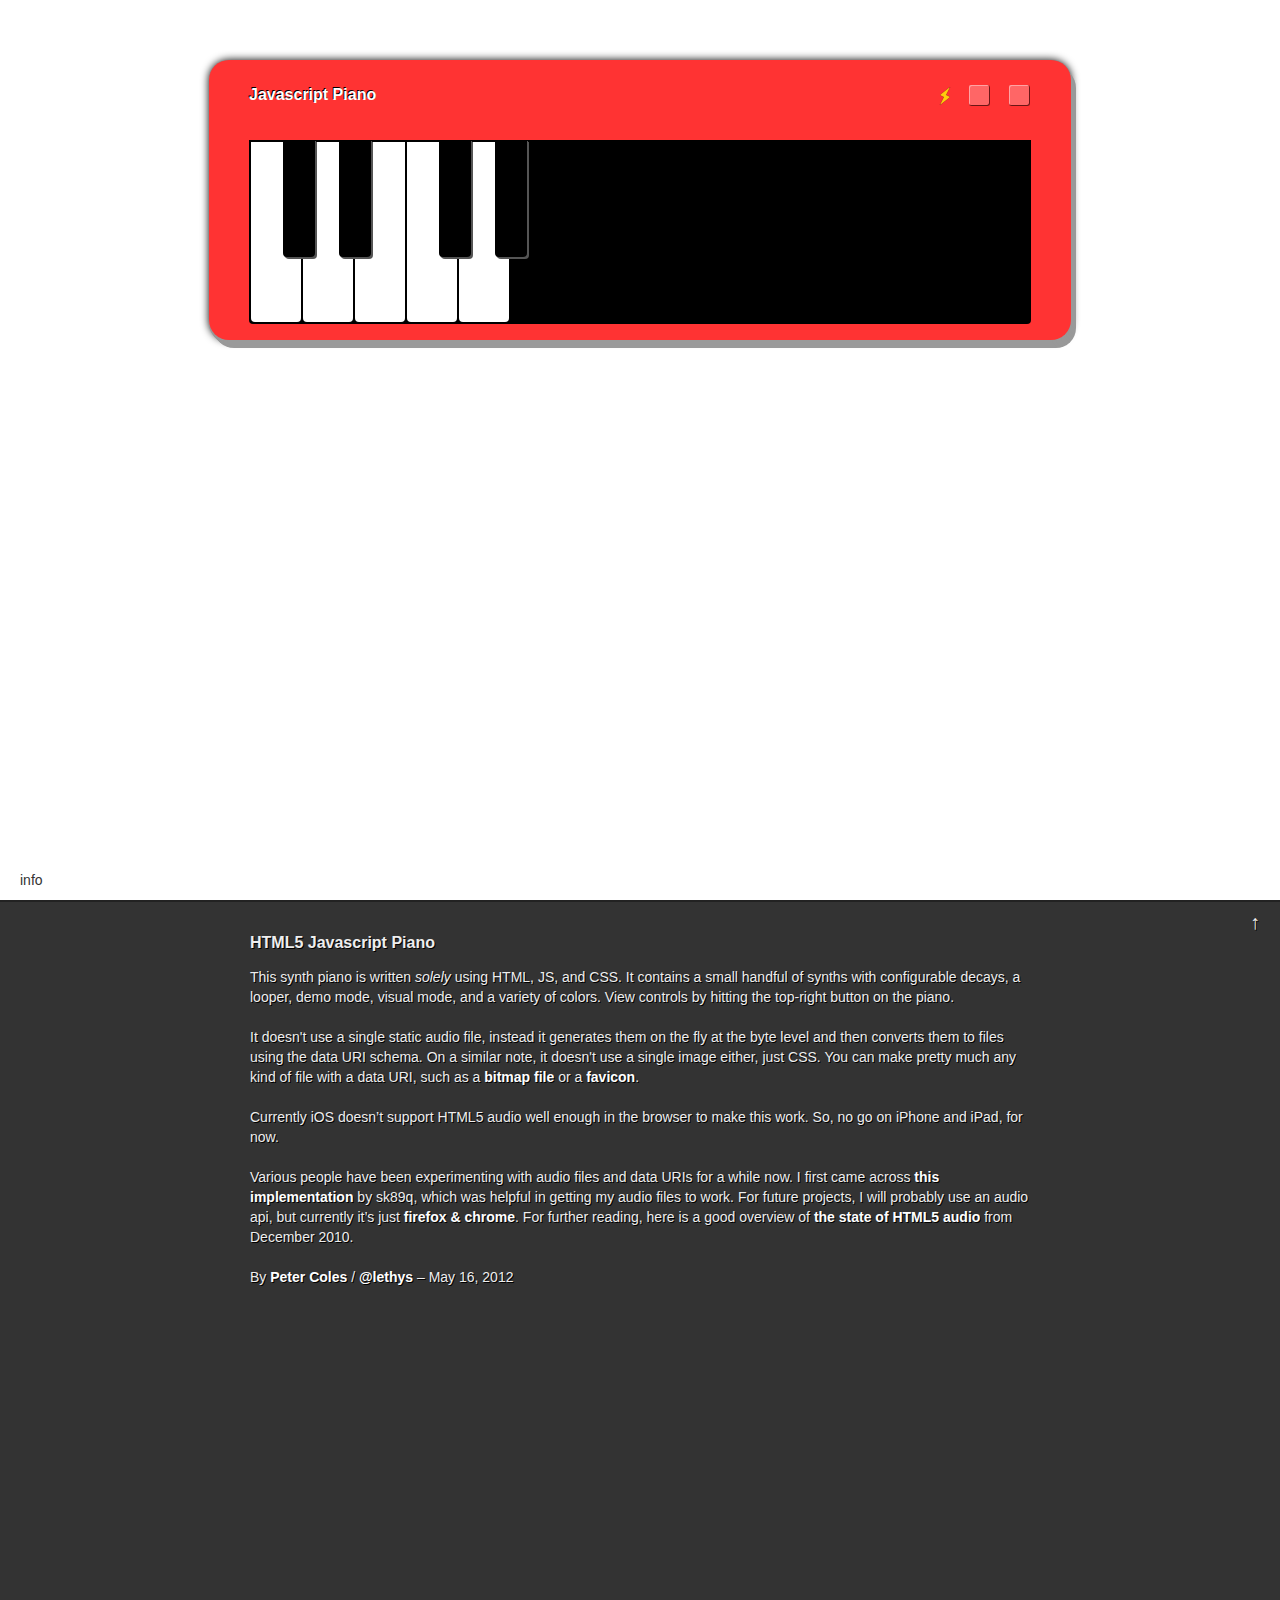
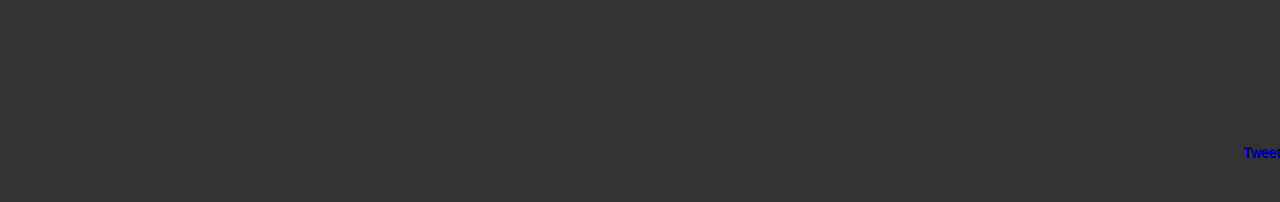
<file: jsPiano/index.html>
<!DOCTYPE html>
<html>
    <head>
        <meta charset=utf-8>
        <title>HTML5 JavaScript Piano - with Data URIs</title>
        <meta name="description" content="A synth piano synth that generates all of its audio files dynamically using JavaScript and data URIs. Choose from a variety of sounds styles and play with the looper, visual waveforms, and more." />
        <link rel="stylesheet" type="text/css" href="piano.css" />
        <meta property="og:image" content="http://mrcoles.com/media/img/piano-visual-mode.png">
        <link rel="image_src" href="http://mrcoles.com/media/img/piano-visual-mode.png" />
    </head>
    <body>
        <div id="content">
            <div id="content-inner">
                <div id="piano">
                    <h1>Javascript Piano</h1>
                    <div class="help show" tabindex="1">
                        <div class="help-inner">
                            <div id="synth-settings"></div>
                            <div class="opts">
                                <p><strong>Controls:</strong></p>
                                <p>play using home row &amp; above &nbsp; /</p>
                                <p>change playable keys: “,” &amp; “.” &nbsp; /</p>
                                <p>shift keyboard: ← &amp; → <span id="shift"></span></p>
                            </div>
                            <div class="opts">
                                <p><strong>Extras:</strong></p>
                                <p class="toggle-color toggle hold">Color - c &nbsp; /</p>
                                <p class="toggle-demo toggle">Demo - m &nbsp; /</p>
                                <p class="toggle-animate toggle">Visual mode - 8 &nbsp; /</p>
                                <p class="toggle-looper">Looper - 9 &nbsp; /</p>
                                <p>Help - 0</p>
                            </div>
                        </div>
                    </div>
                    <div class="loop" tabindex="2">loop</div>
                </div>
            </div>
        </div>
        <div id="below">
            <p id="info">info</p>
            <p id="top">↑</p>
            <div id="below-inner">
                <h2>HTML5 Javascript Piano</h2>
                <p>This synth piano is written <em>solely</em> using HTML, JS, and CSS. It contains a small handful of synths with configurable decays, a looper, demo mode, visual mode, and a variety of colors. View controls by hitting the top-right button on the piano.</p>
                <p>
                    It doesn't use a single static audio file, instead it generates them on the fly at the byte level and then converts them to files using the data URI schema. On a similar note, it doesn't use a single image either, just CSS.
                    You can make pretty much any kind of file with a data URI, such as a
                    <a href="http://mrcoles.com/low-res-paint/">bitmap file</a> or a
                    <a href="http://mrcoles.com/favicon-generator/">favicon</a>.
                </p>
                <p><span title="May 16, 2012">Currently</span> iOS doesn’t support HTML5 audio well enough in the browser to make this work. So, no go on iPhone and iPad, for now.</p>
                <p>Various people have been experimenting with audio files and data URIs for a while now. I first came across <a href="http://www.sk89q.com/playground/jswav/">this implementation</a> by sk89q, which was helpful in getting my audio files to work. For future projects, I will probably use an audio api, but currently it’s just <a href="http://caniuse.com/audio-api">firefox &amp; chrome</a>. For further reading, here is a good overview of <a href="http://matt.west.co.tt/music/jasmid-midi-synthesis-with-javascript-and-html5-audio/">the state of HTML5 audio</a> from December 2010.</p>
                <p>
                    By <a href="http://mrcoles.com">Peter Coles</a>
                    / <a href="http://twitter.com/lethys">@lethys</a>
                    – May 16, 2012
                </p>
            </div>
            <a href="https://twitter.com/share" class="twitter-share-button" data-url="http://mrcoles.com/piano/" data-text="HTML5 Piano - with a data URI synth" data-via="lethys">Tweet</a>
<script>!function(d,s,id){var js,fjs=d.getElementsByTagName(s)[0];if(!d.getElementById(id)){js=d.createElement(s);js.id=id;js.src="//platform.twitter.com/widgets.js";fjs.parentNode.insertBefore(js,fjs);}}(document,"script","twitter-wjs");</script>
        </div>
        <script src="jquery-1.7.1.min.js"></script>
        <script src="audio.js"></script>
        <script src="piano.js"></script>
    </body>
</html>
</file>
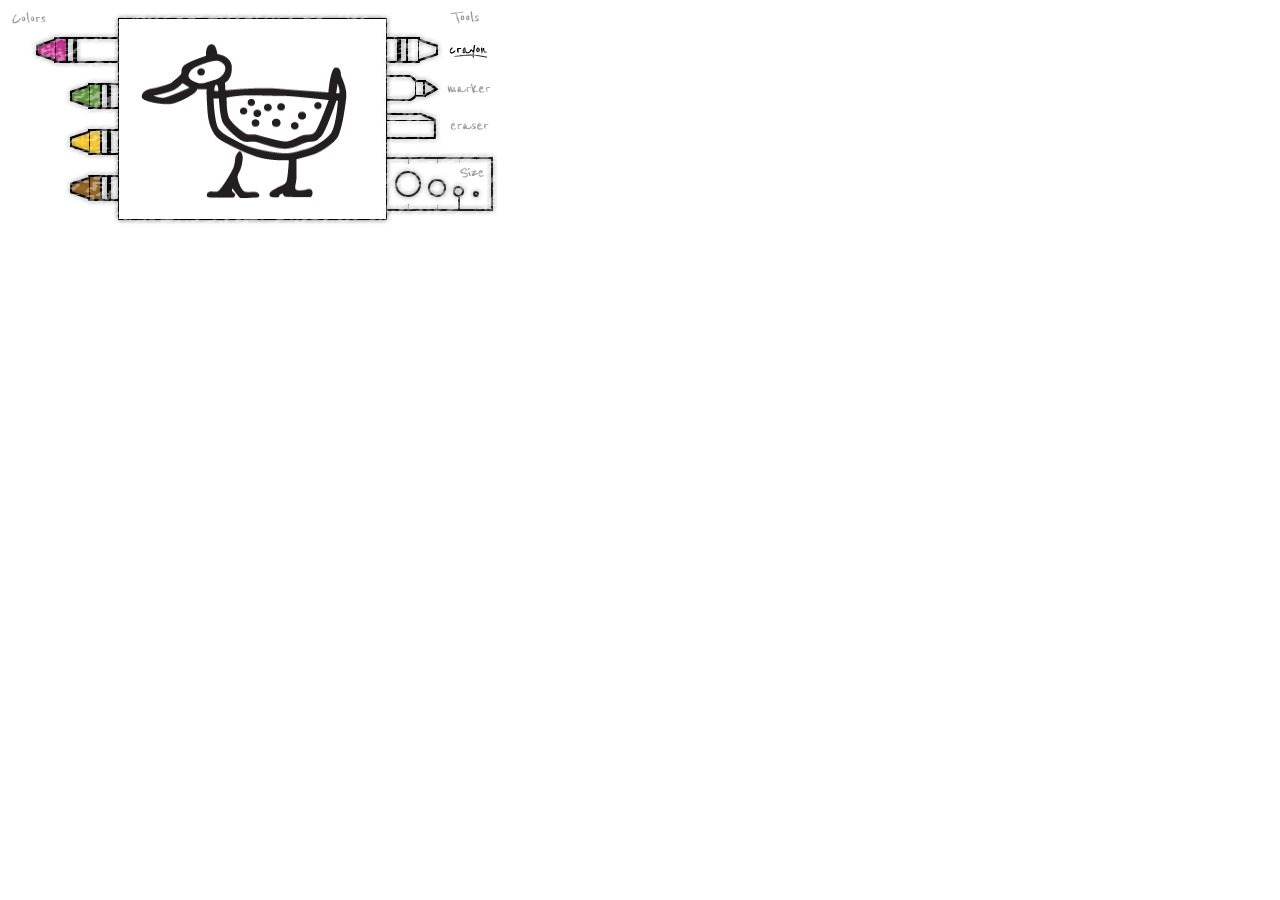
<file: simpleHtml5DrawingApp/html5-canvas-drawing-app.html>
<!DOCTYPE html>
<html>
  <head>
    <title>Create HTML5 Canvas JavaScript Drawing App Example</title>
  </head>
  <body>
    <div id="canvasDiv"></div>
    <!--[if IE]><script type="text/javascript" src="excanvas.js"></script><![endif]-->
    <script type="text/javascript" src="html5-canvas-drawing-app.js"></script>
    <script type="text/javascript">
    	 drawingApp.init();
	</script>
  </body>
</html>
</file>
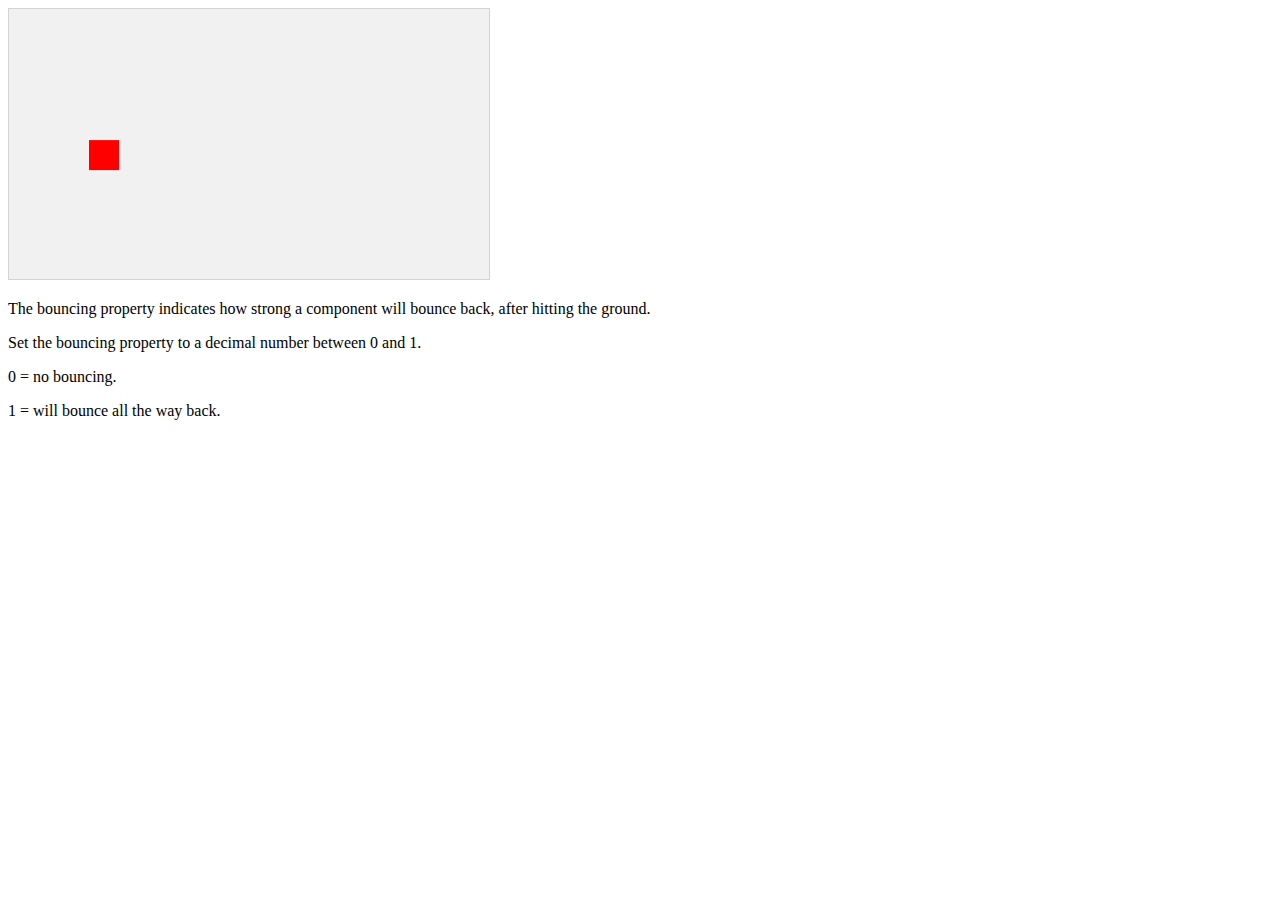
<file: w3schools/bounce.html>
<!DOCTYPE html>
<html>
<head>
<meta name="viewport" content="width=device-width, initial-scale=1.0"/>
<style>
canvas {
    border:1px solid #d3d3d3;
    background-color: #f1f1f1;
}
</style>
</head>
<body onload="startGame()">
<script>

var myGamePiece;

function startGame() {
    myGamePiece = new component(30, 30, "red", 80, 75);
    myGameArea.start();
}

var myGameArea = {
    canvas : document.createElement("canvas"),
    start : function() {
        this.canvas.width = 480;
        this.canvas.height = 270;
        this.context = this.canvas.getContext("2d");
        document.body.insertBefore(this.canvas, document.body.childNodes[0]);
        this.interval = setInterval(updateGameArea, 20);        
    },
    stop : function() {
        clearInterval(this.interval);
    },    
    clear : function() {
        this.context.clearRect(0, 0, this.canvas.width, this.canvas.height);
    }
}

function component(width, height, color, x, y, type) {
    this.type = type;
    this.width = width;
    this.height = height;
    this.x = x;
    this.y = y;    
    this.speedX = 0;
    this.speedY = 0;    
    this.gravity = 0.1;
    this.gravitySpeed = 0;
    this.bounce = 0.6;
    this.update = function() {
        ctx = myGameArea.context;
        ctx.fillStyle = color;
        ctx.fillRect(this.x, this.y, this.width, this.height);
    }
    this.newPos = function() {
        this.gravitySpeed += this.gravity;
        this.x += this.speedX;
        this.y += this.speedY + this.gravitySpeed;
        this.hitBottom();
    }
    this.hitBottom = function() {
        var rockbottom = myGameArea.canvas.height - this.height;
        if (this.y > rockbottom) {
            this.y = rockbottom;
            this.gravitySpeed = -(this.gravitySpeed * this.bounce);
        }
    }
}

function updateGameArea() {
    myGameArea.clear();
    myGamePiece.newPos();
    myGamePiece.update();
}

</script>

<p>The bouncing property indicates how strong a component will bounce back, after hitting the ground.</p>

<p>Set the bouncing property to a decimal number between 0 and 1.</p>

<p>0 = no bouncing.</p>
<p>1 = will bounce all the way back.</p>

</body>
</html>
</file>
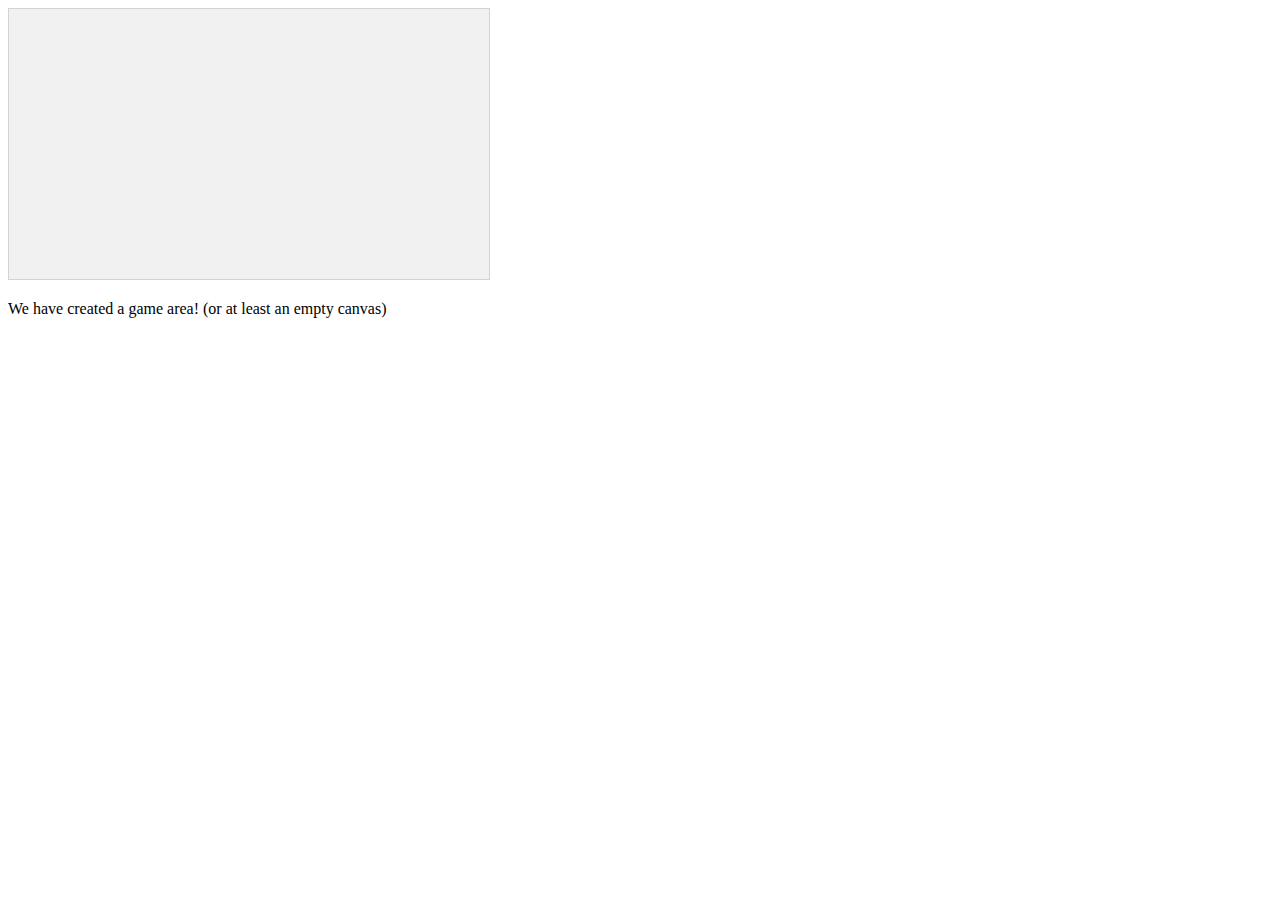
<file: w3schools/canvas.html>
<!DOCTYPE html>
<html>
<head>
<meta name="viewport" content="width=device-width, initial-scale=1.0"/>
<style>
canvas {
    border: 1px solid #d3d3d3;
    background-color: #f1f1f1;
}
</style>
</head>
<body onload="startGame()">
<script>

function startGame() {
    myGameArea.start();
}

var myGameArea = {
    canvas : document.createElement("canvas"),
    start : function() {
        this.canvas.width = 480;
        this.canvas.height = 270;
        this.context = this.canvas.getContext("2d");
        document.body.insertBefore(this.canvas, document.body.childNodes[0]);
    }
}

</script>

<p>We have created a game area! (or at least an empty canvas)</p>

</body>
</html>
</file>
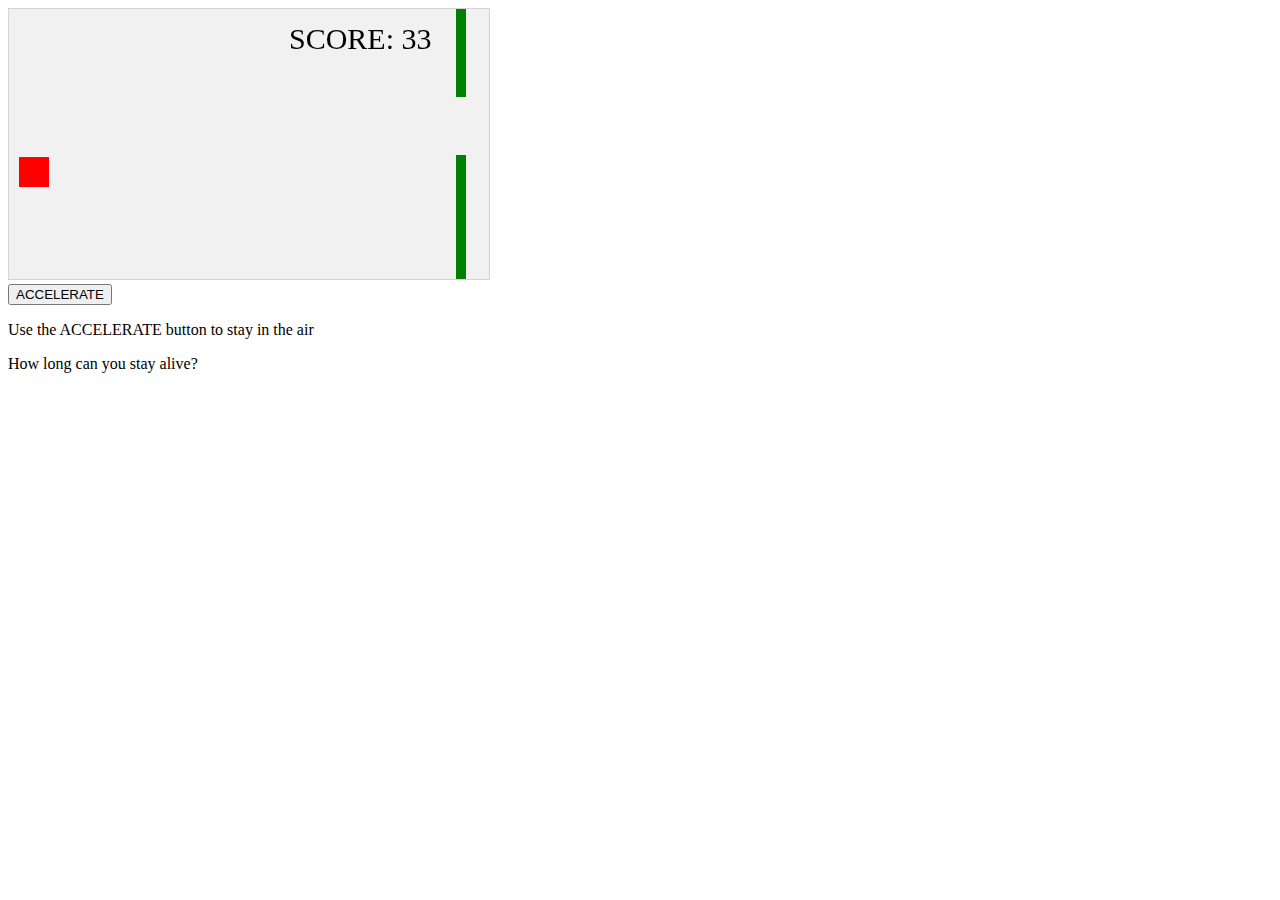
<file: w3schools/gravity.html>
<!DOCTYPE html>
<html>
<head>
<meta name="viewport" content="width=device-width, initial-scale=1.0"/>
<style>
canvas {
    border:1px solid #d3d3d3;
    background-color: #f1f1f1;
}
</style>
</head>
<body onload="startGame()">
<script>

var myGamePiece;
var myObstacles = [];
var myScore;

function startGame() {
    myGamePiece = new component(30, 30, "red", 10, 120);
    myGamePiece.gravity = 0.05;
    myScore = new component("30px", "Consolas", "black", 280, 40, "text");
    myGameArea.start();
}

var myGameArea = {
    canvas : document.createElement("canvas"),
    start : function() {
        this.canvas.width = 480;
        this.canvas.height = 270;
        this.context = this.canvas.getContext("2d");
        document.body.insertBefore(this.canvas, document.body.childNodes[0]);
        this.frameNo = 0;
        this.interval = setInterval(updateGameArea, 20);
        },
    clear : function() {
        this.context.clearRect(0, 0, this.canvas.width, this.canvas.height);
    }
}

function component(width, height, color, x, y, type) {
    this.type = type;
    this.score = 0;
    this.width = width;
    this.height = height;
    this.speedX = 0;
    this.speedY = 0;    
    this.x = x;
    this.y = y;
    this.gravity = 0;
    this.gravitySpeed = 0;
    this.update = function() {
        ctx = myGameArea.context;
        if (this.type == "text") {
            ctx.font = this.width + " " + this.height;
            ctx.fillStyle = color;
            ctx.fillText(this.text, this.x, this.y);
        } else {
            ctx.fillStyle = color;
            ctx.fillRect(this.x, this.y, this.width, this.height);
        }
    }
    this.newPos = function() {
        this.gravitySpeed += this.gravity;
        this.x += this.speedX;
        this.y += this.speedY + this.gravitySpeed;
        this.hitBottom();
    }
    this.hitBottom = function() {
        var rockbottom = myGameArea.canvas.height - this.height;
        if (this.y > rockbottom) {
            this.y = rockbottom;
            this.gravitySpeed = 0;
        }
    }
    this.crashWith = function(otherobj) {
        var myleft = this.x;
        var myright = this.x + (this.width);
        var mytop = this.y;
        var mybottom = this.y + (this.height);
        var otherleft = otherobj.x;
        var otherright = otherobj.x + (otherobj.width);
        var othertop = otherobj.y;
        var otherbottom = otherobj.y + (otherobj.height);
        var crash = true;
        if ((mybottom < othertop) || (mytop > otherbottom) || (myright < otherleft) || (myleft > otherright)) {
            crash = false;
        }
        return crash;
    }
}

function updateGameArea() {
    var x, height, gap, minHeight, maxHeight, minGap, maxGap;
    for (i = 0; i < myObstacles.length; i += 1) {
        if (myGamePiece.crashWith(myObstacles[i])) {
            return;
        } 
    }
    myGameArea.clear();
    myGameArea.frameNo += 1;
    if (myGameArea.frameNo == 1 || everyinterval(150)) {
        x = myGameArea.canvas.width;
        minHeight = 20;
        maxHeight = 200;
        height = Math.floor(Math.random()*(maxHeight-minHeight+1)+minHeight);
        minGap = 50;
        maxGap = 200;
        gap = Math.floor(Math.random()*(maxGap-minGap+1)+minGap);
        myObstacles.push(new component(10, height, "green", x, 0));
        myObstacles.push(new component(10, x - height - gap, "green", x, height + gap));
    }
    for (i = 0; i < myObstacles.length; i += 1) {
        myObstacles[i].x += -1;
        myObstacles[i].update();
    }
    myScore.text="SCORE: " + myGameArea.frameNo;
    myScore.update();
    myGamePiece.newPos();
    myGamePiece.update();
}

function everyinterval(n) {
    if ((myGameArea.frameNo / n) % 1 == 0) {return true;}
    return false;
}

function accelerate(n) {
    myGamePiece.gravity = n;
}
</script>
<br>
<button onmousedown="accelerate(-0.2)" onmouseup="accelerate(0.05)">ACCELERATE</button>
<p>Use the ACCELERATE button to stay in the air</p>
<p>How long can you stay alive?</p>
</body>
</html>
</file>
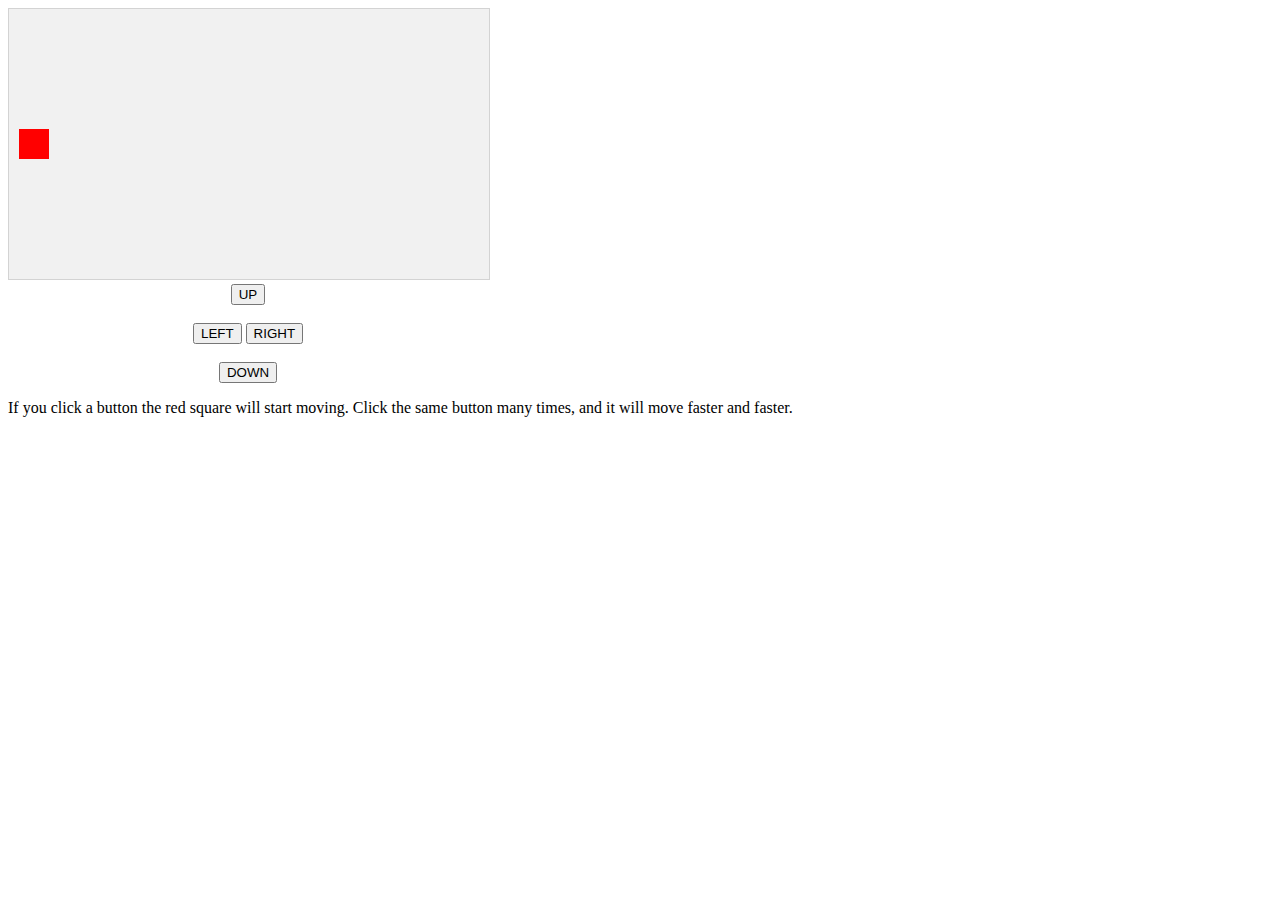
<file: w3schools/keyboardControls.html>
<!DOCTYPE html>
<html>
<head>
<meta name="viewport" content="width=device-width, initial-scale=1.0"/>
<style>
canvas {
    border:1px solid #d3d3d3;
    background-color: #f1f1f1;
}
</style>
</head>
<body onload="startGame()">
<script>

var myGamePiece;

function startGame() {
    myGamePiece = new component(30, 30, "red", 10, 120);
    myGameArea.start();
}

var myGameArea = {
    canvas : document.createElement("canvas"),
    start : function() {
        this.canvas.width = 480;
        this.canvas.height = 270;
        this.context = this.canvas.getContext("2d");
        document.body.insertBefore(this.canvas, document.body.childNodes[0]);
        this.interval = setInterval(updateGameArea, 20);
    },
    clear : function() {
        this.context.clearRect(0, 0, this.canvas.width, this.canvas.height);
    }
}

function component(width, height, color, x, y) {
    this.width = width;
    this.height = height;
    this.speedX = 0;
    this.speedY = 0;
    this.x = x;
    this.y = y;    
    this.update = function() {
        ctx = myGameArea.context;
        ctx.fillStyle = color;
        ctx.fillRect(this.x, this.y, this.width, this.height);
    }
    this.newPos = function() {
        this.x += this.speedX;
        this.y += this.speedY;        
    }    
}

function updateGameArea() {
    myGameArea.clear();
    myGamePiece.newPos();    
    myGamePiece.update();
}

function moveup() {
    myGamePiece.speedY -= 1; 
}

function movedown() {
    myGamePiece.speedY += 1; 
}

function moveleft() {
    myGamePiece.speedX -= 1; 
}

function moveright() {
    myGamePiece.speedX += 1; 
}
</script>
<div style="text-align:center;width:480px;">
  <button onclick="moveup()">UP</button><br><br>
  <button onclick="moveleft()">LEFT</button>
  <button onclick="moveright()">RIGHT</button><br><br>
  <button onclick="movedown()">DOWN</button>
</div>

<p>If you click a button the red square will start moving. Click the same button many times, and it will move faster and faster.</p>
</body>
</html>
</file>
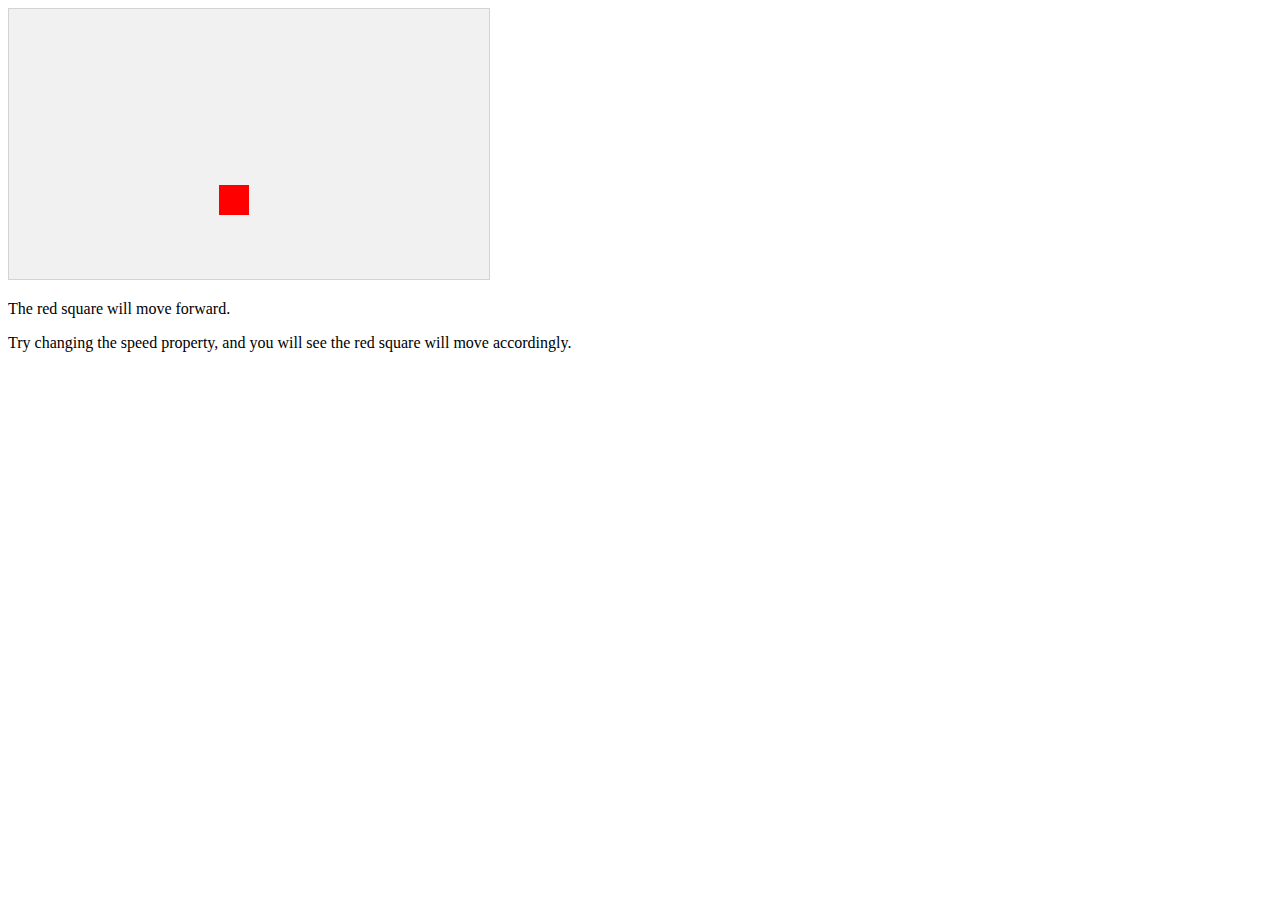
<file: w3schools/movement.html>
<!DOCTYPE html>
<html>
<head>
<meta name="viewport" content="width=device-width, initial-scale=1.0"/>
<style>
canvas {
    border:1px solid #d3d3d3;
    background-color: #f1f1f1;
}
</style>
</head>
<body onload="startGame()">
<script>

var myGamePiece;

function startGame() {
    myGamePiece = new component(30, 30, "red", 225, 225);
    myGameArea.start();
}

var myGameArea = {
    canvas : document.createElement("canvas"),
    start : function() {
        this.canvas.width = 480;
        this.canvas.height = 270;
        this.context = this.canvas.getContext("2d");
        document.body.insertBefore(this.canvas, document.body.childNodes[0]);
        this.frameNo = 0;
        this.interval = setInterval(updateGameArea, 20);
    },
    stop : function() {
        clearInterval(this.interval);
    },    
    clear : function() {
        this.context.clearRect(0, 0, this.canvas.width, this.canvas.height);
    }
}

function component(width, height, color, x, y, type) {

    this.type = type;
    this.width = width;
    this.height = height;
    this.speed = 1;
    this.angle = 0;
    this.x = x;
    this.y = y;    
    this.update = function() {
        ctx = myGameArea.context;
        ctx.save();
        ctx.translate(this.x, this.y);
        ctx.rotate(this.angle);
        ctx.fillStyle = color;
        ctx.fillRect(this.width / -2, this.height / -2, this.width, this.height);        
        ctx.restore();    
    }
    this.newPos = function() {
        this.x += this.speed * Math.sin(this.angle);
        this.y -= this.speed * Math.cos(this.angle);
    }
}

function updateGameArea() {
    myGameArea.clear();
    myGamePiece.newPos();
    myGamePiece.update();
}

</script>

<p>The red square will move forward.</p>
<p>Try changing the speed property, and you will see the red square will move accordingly.</p>
</body>
</html>
</file>
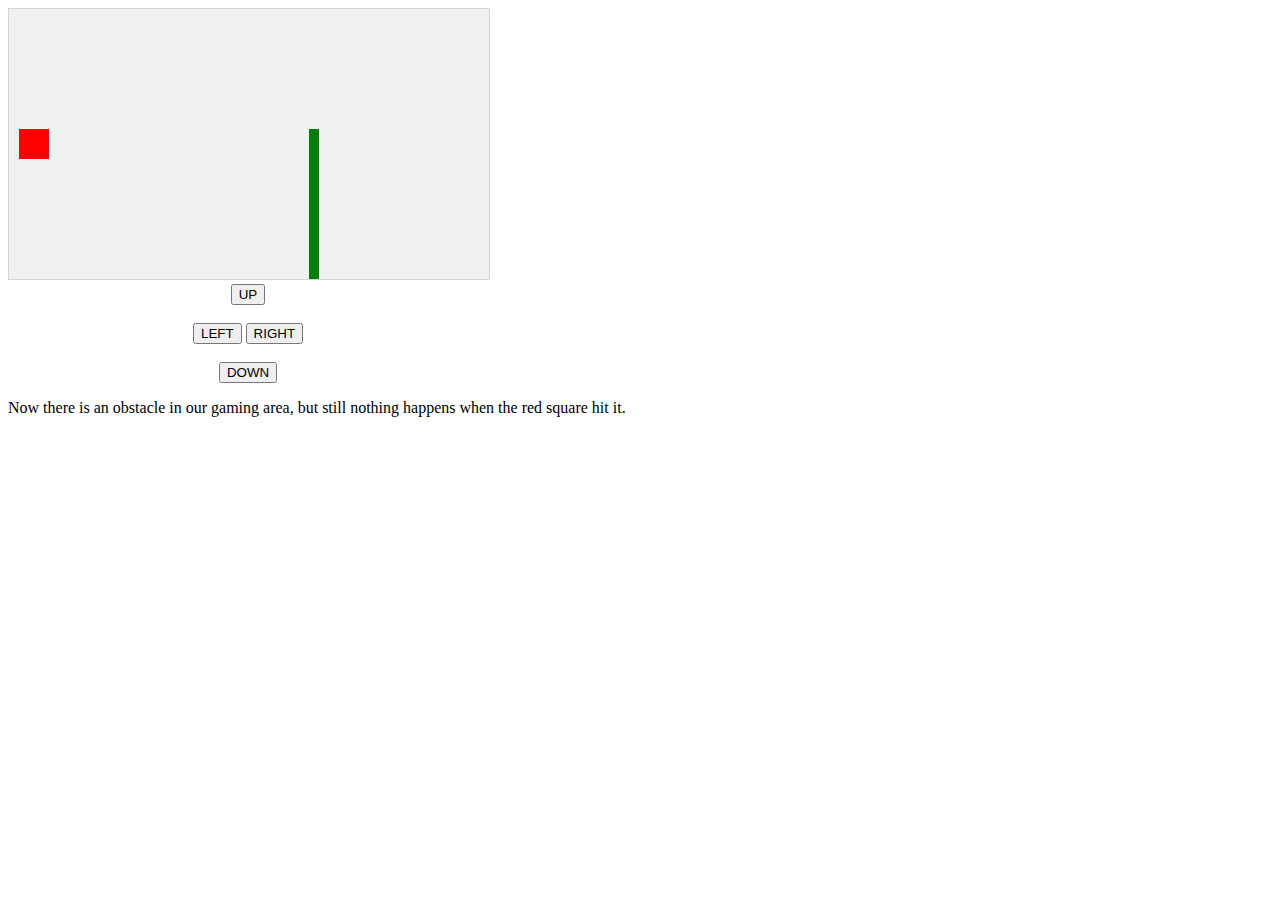
<file: w3schools/obstacles.html>
<!DOCTYPE html>
<html>
<head>
<meta name="viewport" content="width=device-width, initial-scale=1.0"/>
<style>
canvas {
    border:1px solid #d3d3d3;
    background-color: #f1f1f1;
}
</style>
</head>
<body onload="startGame()">
<script>

var myGamePiece;
var myObstacle;

function startGame() {
    myGamePiece = new component(30, 30, "red", 10, 120);
    myObstacle  = new component(10, 200, "green", 300, 120);    
    myGameArea.start();
}

var myGameArea = {
    canvas : document.createElement("canvas"),
    start : function() {
        this.canvas.width = 480;
        this.canvas.height = 270;
        this.context = this.canvas.getContext("2d");
        document.body.insertBefore(this.canvas, document.body.childNodes[0]);
        this.interval = setInterval(updateGameArea, 20);
    },
    clear : function() {
        this.context.clearRect(0, 0, this.canvas.width, this.canvas.height);
    }
}

function component(width, height, color, x, y) {
    this.width = width;
    this.height = height;
    this.speedX = 0;
    this.speedY = 0;    
    this.x = x;
    this.y = y;    
    this.update = function() {
        ctx = myGameArea.context;
        ctx.fillStyle = color;
        ctx.fillRect(this.x, this.y, this.width, this.height);
    }
    this.newPos = function() {
        this.x += this.speedX;
        this.y += this.speedY;        
    }    
}

function updateGameArea() {
    myGameArea.clear();
    myObstacle.update();
    myGamePiece.newPos();    
    myGamePiece.update();
}

function moveup() {
    myGamePiece.speedY = -1; 
}

function movedown() {
    myGamePiece.speedY = 1; 
}

function moveleft() {
    myGamePiece.speedX = -1; 
}

function moveright() {
    myGamePiece.speedX = 1; 
}

function clearmove() {
    myGamePiece.speedX = 0; 
    myGamePiece.speedY = 0; 
}
</script>
<div style="text-align:center;width:480px;">
  <button onmousedown="moveup()" onmouseup="clearmove()" ontouchstart="moveup()">UP</button><br><br>
  <button onmousedown="moveleft()" onmouseup="clearmove()" ontouchstart="moveleft()">LEFT</button>
  <button onmousedown="moveright()" onmouseup="clearmove()" ontouchstart="moveright()">RIGHT</button><br><br>
  <button onmousedown="movedown()" onmouseup="clearmove()" ontouchstart="movedown()">DOWN</button>
</div>
<p>Now there is an obstacle in our gaming area, but still nothing happens when the red square hit it.</p>
</body>
</html>
</file>
<file: jsPiano/piano.css>
/*! Copyright (c) 2013 - Peter Coles (mrcoles.com)
 *  Licensed under the MIT license: http://mrcoles.com/media/mit-license.txt
 */

html,body,div,span,h1,p{margin:0;padding:0;}

html {
    background: #fff;
    font: normal 14px/24px futura, Helvetica, Arial, sans serif;
    color: #999;
}

strong { font-weight: normal; }
a { text-decoration: none; }

html, body { height: 100%; }

#content {
    min-height: 100%;
    text-align: left;
    overflow: hidden;
}

#content-inner {
    padding: 60px 0;
}

#piano {
    position: relative;
    margin: 0 auto;
    padding: 80px 40px 16px;
    width: 782px;
    background: #f33;
    border-radius: 20px;
    box-shadow: 0 1px 0 #999, 0 2px 0 #999, 0 3px 0 #999, 1px 4px 0 #999, 2px 5px 0 #999, 3px 6px 0 #999, 4px 7px 0 #999, 5px 8px 0 #999, 0 0 8px #000;
    z-index: 2;
}


/** keys */

#piano .keys {
    /*width: 1144px;*/
    width: 780px;
    padding: 2px 0 0 2px;
    overflow: hidden;
    background: #000;
    border-radius: 0 0 4px 4px;
}

.key {
    float: left;
    position: relative;
    width: 50px;
    height: 180px;
    margin: 0 2px 2px 0;
    background: #fff;
    border-radius: 0 0 4px 4px;
}
.key.pressed,
.key:active {
    background: #f4f3f3;
    box-shadow: inset 3px 2px 3px #999, inset -3px 2px 3px #999;
}
.key.black {
    width: 0;
    margin: 0;
    z-index: 2;
}
.key.black:after {
    content: "";
    position: absolute;
    top: -2px;
    left: -16px;
    display: block;
    width: 32px;
    height: 117px;
    background: #000;
    border-radius: 0 0 4px 4px;
    box-shadow: 1px 1px 0 #555, 2px 2px 0 #555;
}
.key.black1:after {
    left: -20px;
}
.key.black3:after {
    left: -16px;
}
.key.black.pressed:after,
.key.black:active:after {
    background-color: #222;
}

/* **/


/** header */

h1 {
    position: absolute;
    top: 25px;
    left: 40px;
    font-size: 16px;
    line-height: 20px;
    color: #fff;
    text-shadow: -1px -1px 0 #000
}

/* **/


/** help */

.loop,
.help {
    position: absolute;
    top: 25px;
    right: 42px;
    width: 20px;
    height: 20px;
    color: transparent;
    background: rgba(255, 255, 255, .25);
    box-shadow: 1px 1px 0 rgba(0, 0, 0, .35), 1px 0 0 rgba(0, 0, 0, .35), 0 1px 0 rgba(0, 0, 0, .35), inset 1px 1px 0 rgba(255,255,255,.4);
    border-radius: 2px;
    z-index: 10;
    font-size: 12px;
    cursor: pointer;
}

.loop.active,
.loop:active,
.help.show,
.help:active {
    box-shadow: inset 1px 1px 0 rgba(0, 0, 0, .35);
}

.loop {
    right: 82px;
}

.help .help-inner {
    position: absolute;
    top: 0;
    right: 0;
    width: 0;
    height: 0;
    line-height: 0;
    overflow: hidden;

    transition: all 1s;
    -moz-transition: all 1s; /* Firefox 4 */
    -webkit-transition: all 1s; /* Safari and Chrome */
    -o-transition: all 1s; /* Opera */
}

.help.show .help-inner {
    top: 55px;
    padding: 20px;
    width: 740px;
    height: 142px;
    line-height: 24px;
    color: #eee;
    background: rgba(0, 0, 0, .85);
    border-radius: 4px;
    cursor: default;
}

.help.show:focus { outline: none; }

.opts { margin: 0; overflow: hidden; zoom: 1; width: 740px; height: 36px; line-height: 36px; }
.opts p { float: left; margin: 0 10px 0 0; }
.opts p:first-child { width: 6em; }
.opts p .selected { color: #999; font-style: italic; }

.toggle { cursor: pointer; }

.help a {
    display: inline-block;
    padding: 0 2px;
    color: #ccc;
    font-weight: bold;
    text-decoration: none;
}

.help a:before {
    content: "_";
}
.help a:after {
    content: "_";
}

/* **/

/** below */

#below {
    position: relative;
    min-height: 100%;
    border-top: 2px solid #222;
    background: #333;
    line-height: 20px;
    color: #eee;
    text-shadow: 1px 1px 0 #000;
}

#info {
    position: absolute;
    top: -42px;
    left: 0;
    padding: 10px 20px;
    line-height: 20px;
    color: #333;
    text-shadow: none;
    cursor: pointer;
}

#top {
    position: absolute;
    top: 0;
    right: 0;
    padding: 10px 20px;
    font-size: 20px;
    line-height: 20px;
    font-weight: bold;
    cursor: pointer;
}

.twitter-share-button {
    position: absolute;
    bottom: 40px;
    right: 0;
}

#top:hover {
    color: red;
}

#info:hover {
    color: #eee;
    text-shadow: 1px 1px 0 #000;
    background: #333;
    border-radius: 0 10px 0 0;
}

#below-inner {
    margin: 0 auto;
    padding: 18px 0 20px;
    width: 780px;
    text-align: left;
}

#below-inner h2 {
    font-size: 16px;
    font-weight: bold;
}

#below-inner p {
    margin-bottom: 20px;
}

#below-inner a {
    color: #fff;
    font-weight: bold;
}

/* **/

.note {
    position: fixed;
    top: 20%;
    left: 30%;
    width: 40%;
    background: #111;
    background: rgba(0,0,0,.85);
    border-radius: 10px;
    padding: 60px 0;
    color: #fff;
    font-size: 16px;
    line-height: 20px;
    text-align: center;
    z-index: 999;
}
</file>
